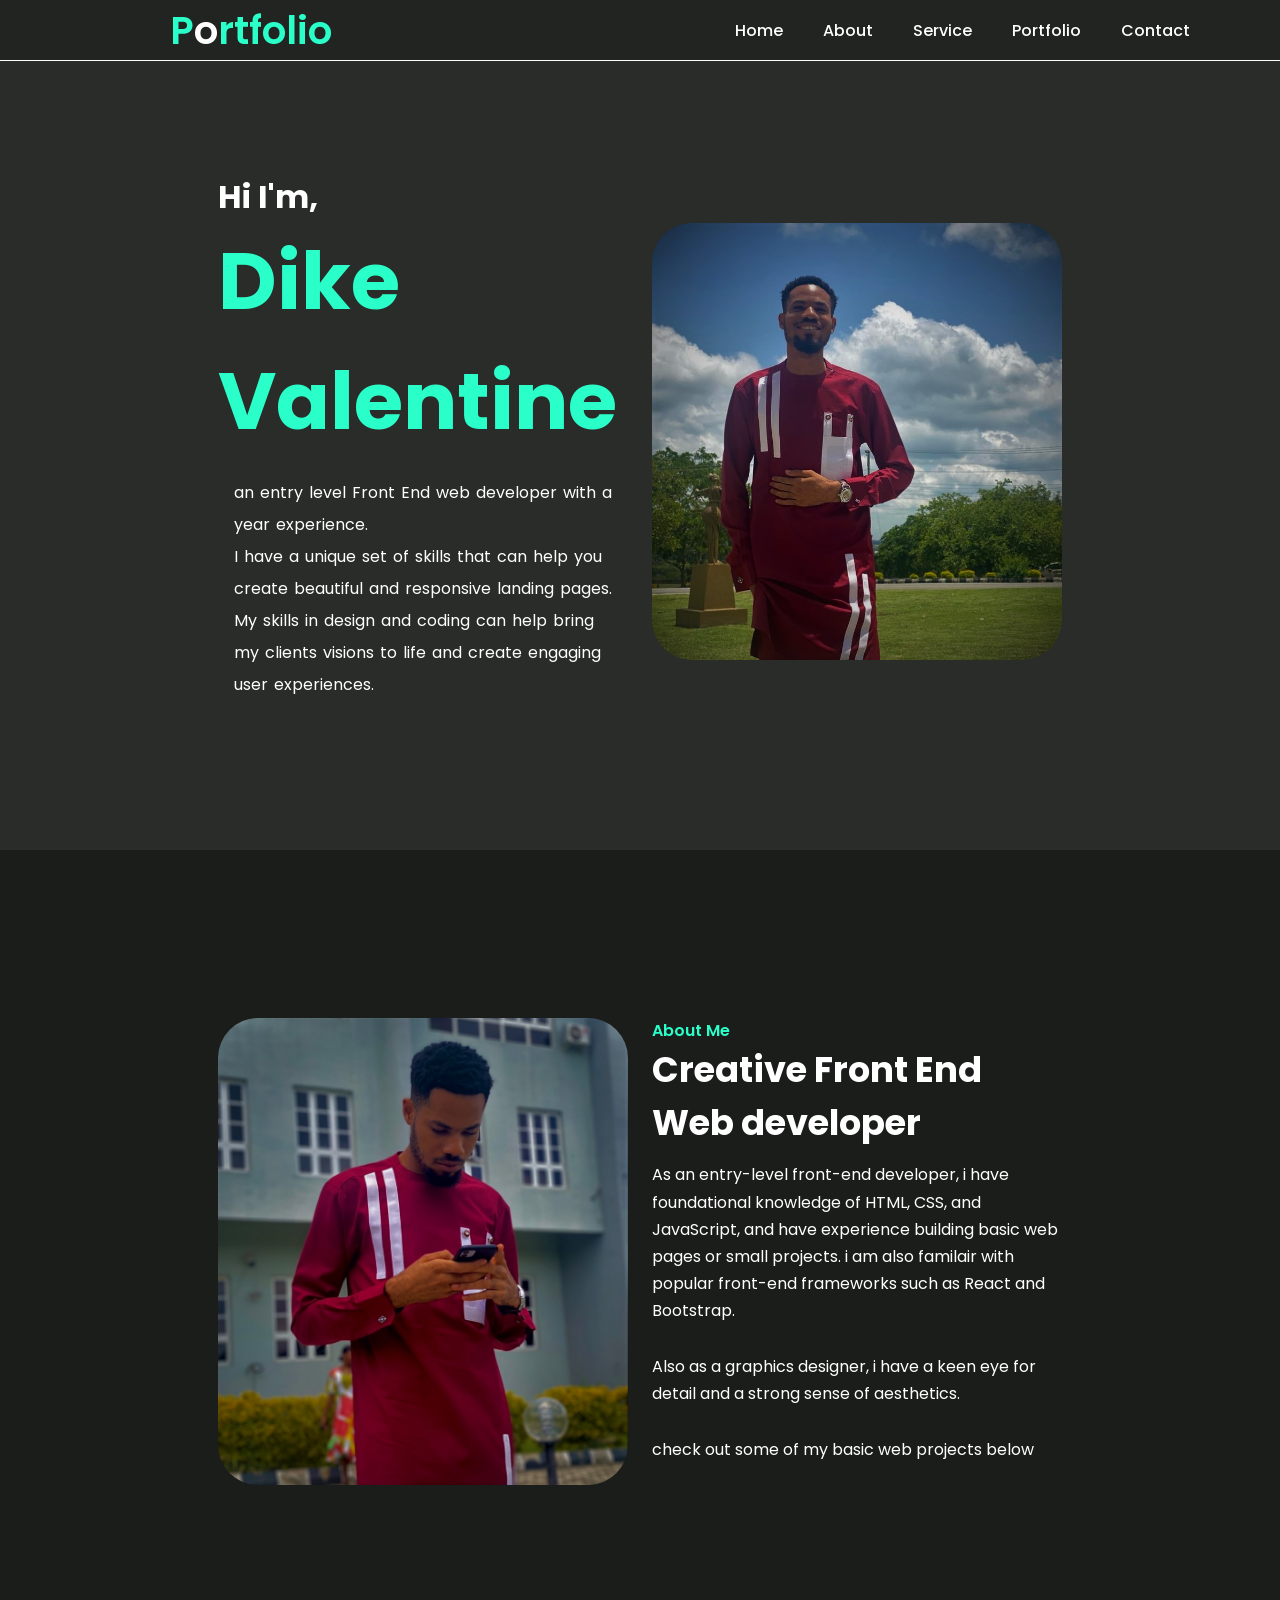
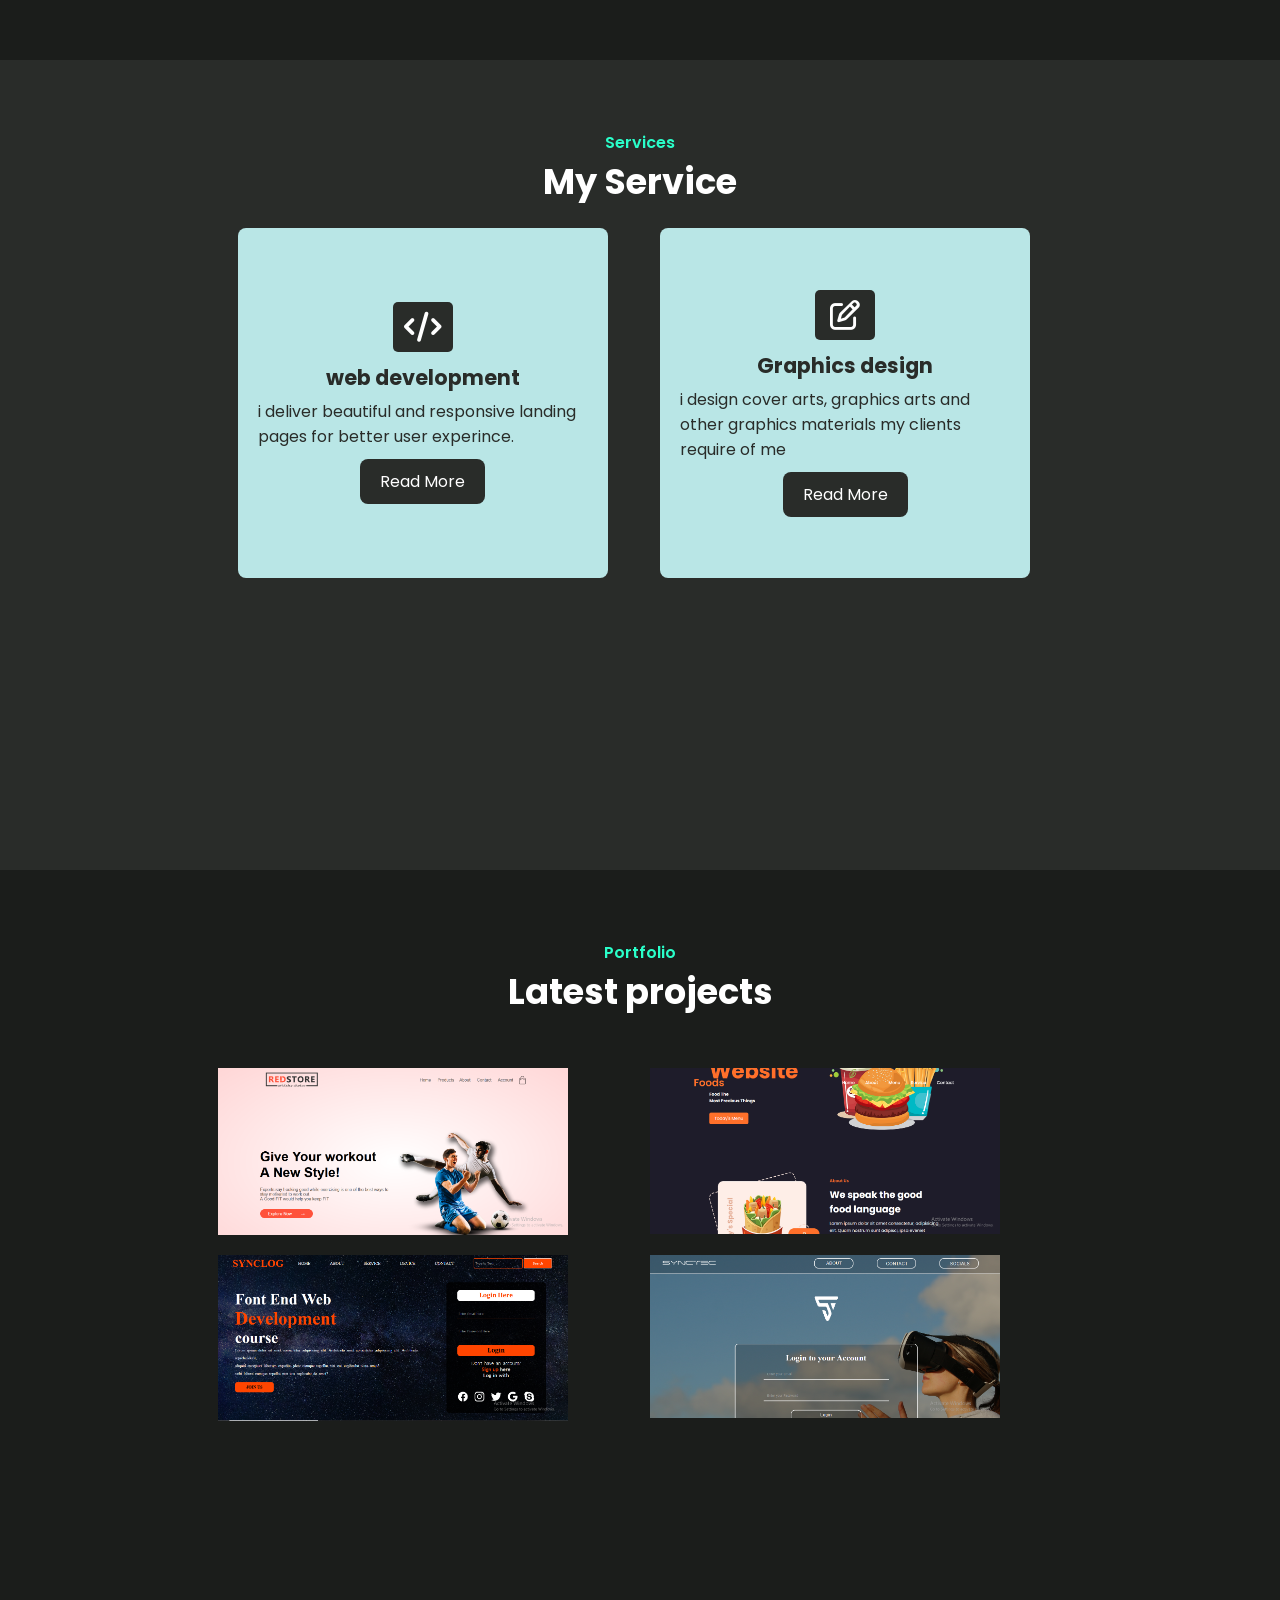
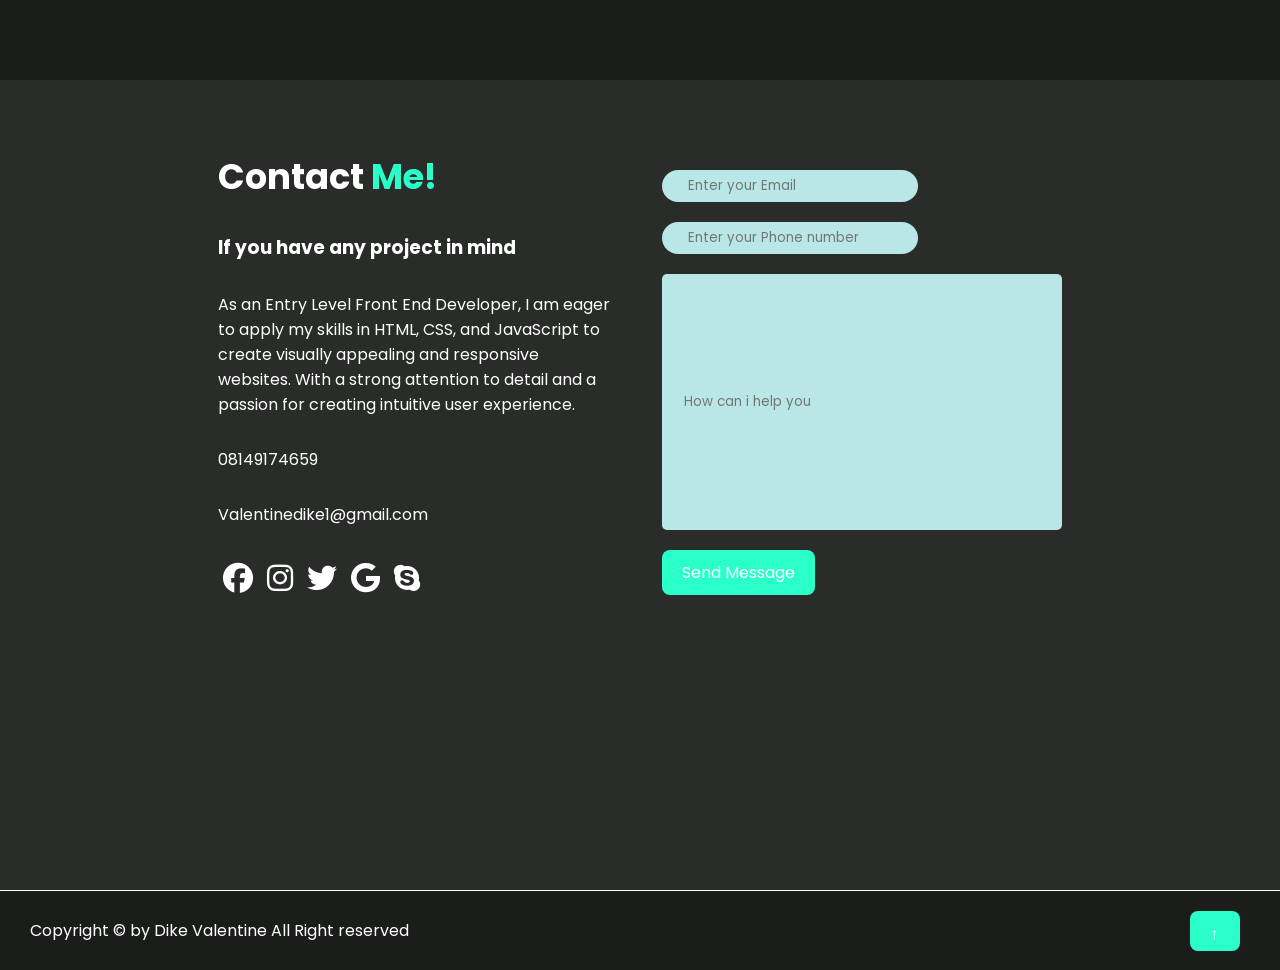
<file: index.html>
<!DOCTYPE html>
<html lang="en">
  <head>
    <meta charset="UTF-8" />
    <meta http-equiv="X-UA-Compatible" content="IE=edge" />
    <meta name="viewport" content="width=device-width, initial-scale=1.0" />
    <link rel="stylesheet" type="text/css" href="main.css" />
    <title>My portfolio site</title>
    <!-- <link rel="stylesheet" href="https://cdnjs.cloudflare.com/ajax/libs/font-awesome/6.3.0/css/all.min.css">
    <link rel="stylesheet" href="path/to/font-awesome/css/font-awesome.min.css">
    <link rel="preconnect" href="https://fonts.googleapis.com">
<link rel="preconnect" href="https://fonts.gstatic.com" crossorigin> -->
<link rel="stylesheet" href="https://cdnjs.cloudflare.com/ajax/libs/font-awesome/6.3.0/css/all.min.css" integrity="sha512-SzlrxWUlpfuzQ+pcUCosxcglQRNAq/DZjVsC0lE40xsADsfeQoEypE+enwcOiGjk/bSuGGKHEyjSoQ1zVisanQ==" crossorigin="anonymous" referrerpolicy="no-referrer" />
<link href="https://fonts.googleapis.com/css2?family=DynaPuff:wght@500&family=Fugaz+One&family=Poppins:ital,wght@0,100;0,200;0,300;0,400;0,500;0,600;0,700;0,800;0,900;1,300&display=swap" rel="stylesheet">
  </head>
  <body>
    <!-- header -->
    <header>
      <a class="logo" href="">P<span>o</span>rtfolio</a>


      <!-- <a href="" id="toggle-button" class ="toggle-button"> -->



        <span class="bar"></span>
        <span class="bar"></span>
        <span class="bar"></span>
      </a>
      <ul id="navbar-links" class="navbar-links">
        <li><a href="#home">Home</a></li>
        <li><a href="#about">About</a></li>
        <li><a href="#service">Service</a></li>
        <li><a href="#portfolio">Portfolio</a></li>
        <li><a href="#contact">Contact</a></li>
      </ul>

    <div id="menu-btn"><i class="fa-solid fa-bars"></i></div>
  
      

    </header>

    <!-- home section -->
    <section class="home" id="home">
      <div class="home-text">
        <h3>Hi I'm,</h3>
        <h1>Dike Valentine</h1>
        <p>
          an entry level Front End web developer with a year experience.<br />
          I have a unique set of skills that can help you create beautiful
          and responsive landing pages. My skills in design and coding can help
          bring my clients visions to life and create engaging user
          experiences.
        </p>
        <!-- <a href="#" class="btn">Say hello</a> -->
      </div>

      <div class="home-img">
        <img src="images/firstimage.jpg" alt="" />
      </div>
    </section>

    <!-- about me section -->

    <section class="about" id="about">
      <div class="about-img">
        <img src="images/secondimage.JPG" />
      </div>
      <div class="about-text">
        <span>About Me</span>
        <h4>Creative Front End Web developer</h4>
        <p>As an entry-level front-end developer, i have foundational knowledge of HTML, CSS, and JavaScript, and have experience building basic web pages or small projects. i am also familair with popular front-end frameworks such as React and Bootstrap.</p>
        <p>Also as a graphics designer, i have a keen eye for detail and a strong sense of aesthetics. </p>
        <p>check out some of my basic web projects below </p>
        
        <!-- <a href="#" class="btn">Learn More</a> -->
      </div>
    </section>

    <!-- Services section-->
    <section class="service" id="service">
      <div class="heading">
        <span>Services</span>
        <h4>My Service</h4>
      </div>

      <div class="service-container">
        <div class="box">
          <i class="fa fa-code" aria-hidden="true"></i>
          <h2>web development</h2>
          <h3>i deliver beautiful and responsive landing pages for better user experince.</h3>
          <a href="#" class="btn">Read More</a>
        </div>

        <div class="box">
          <i class="fa-regular fa-pen-to-square"></i>
          <h2>Graphics design</h2>
          <h3>i design cover arts, graphics arts and other graphics materials my clients require of me</h3>
          <a href="#" class="btn">Read More</a>
        </div>
        </div>
<!-- 
        <div class="box">
          <h2>Programming with python</h2>
          <h3></h3>
          <a href="#" class="btn">Learn More</a>
        </div>
      </div> -->
    </section>

    <!-- portfolio section -->

    <section class="portfolio" id="portfolio">
      <div class="heading">
        <span>Portfolio</span>
        <h4>Latest projects</h4>
      </div>

      <div class="portfolio-container">
        <div class="port-box">
          <div class="port-box-img">
            <img src="images/ecommerce.PNG" alt="" />
          </div>
          <div class="layer">
            <h3>E-Commerce Website</h3>
            <p>A landing page
              <br> for an
             <br>
               E-commerce website</p>
          </div>
        </div>

        <div class="port-box">
          <div class="port-box-img">
            <img src="images/foodwebsite.PNG" alt="" />
          </div>
          <div class="layer">
            <h3>Food & Restaurant Website.</h3>
            <p>A Food & Restaurnat landing web page</p>
          </div>
        </div>

        <div class="port-box">
          <div class="port-box-img">
            <img src="images/loginpage.PNG" alt="" />
          </div>
          <div class="layer">
            <h3>Tutorial website log-in page.</h3>
            <p>A log-in web page for a Tutorial website</p>
          </div>
        </div>

        <div class="port-box">
          <div class="port-box-img">
            <img src="images/synctecwebsite.PNG" alt="" />
          </div>
          <div class="layer">
            <h3>Gaming log-in web page</h3>
            <p>A log-in page for a gaming website</p>
          </div>
        </div>
      </div>
    </section>

    <!-- contact section -->

    <section class="contact" id="contact">
      <div class="contact-conatiner">
      <div class="contact-box">
        <h4>Contact <span>Me!</span> </h4>
        <h3>If you have any project in mind</h3>

        <p>
          As an Entry Level Front End Developer, I am eager to apply my skills in HTML, CSS, and JavaScript to create visually appealing and responsive websites. With a strong attention to detail and a passion for creating intuitive user experience.
        </p>

        <p>08149174659</p>

        <p>Valentinedike1@gmail.com</p>

        <div class="icons">
          <a href="#"><i class="fa-brands fa-facebook"></i></a>
          <a href="#"><i class="fa-brands fa-instagram"></i></a>
          <a href="#"><i class="fa-brands fa-twitter"></i></a>
          <a href="#"><i class="fa-brands fa-google"></i></a>
          <a href="#"><i class="fa-brands fa-skype"></i></a>
        </div>
      </div>
      <div class="contact-form">
        <div class="forms">
          <div class="input-div">
            <input
              class="email-input"
              placeholder="  &#160 Enter your Email"
              type="email"
              id="email"
            />
          </div>
          <div class="input-div">
            <input
              class="number-input"
              placeholder="  &#160 Enter your Phone number"
              type="inputbox"
              id="Password"
            />
          </div>

          <div class="input-div">
            <input
              class="info-input"
              placeholder="  &#160How can i help you"
              type="inputbox"
              id="Password"
            />
          </div>
        </div>

        <a href="#" class="btn">Send Message</a>
      </div>
    </div>
    </section>

    <footer> 
      <p>Copyright &#169 by Dike Valentine All Right reserved</p>

      <a href="#top" class="btn">&uarr;</a>
    </footer>
    <script src="script.js" defer></script>
  </body>
</html>
</file>
<file: main.css>
*{
  padding: 0;
  margin: 0;
  box-sizing: border-box;
  font-family: 'Poppins', sans-serif;
  scroll-behavior: smooth;
  list-style: none;
  text-decoration: none;


}

:root{
  --main-color:#2affca;
  --text-color:#fff;
  --bg-color:#292c29;
  --big-font:5rem;
  --h2-font:1rem;
  --p-font:0.9rem;
  --h3-font: 2rem;
  --h4-font: 2.2rem;
  --sec-bg-color:#1b1d1b;

}

::selection{
  background-color: var(--main-color) ;
  color: var(--text-color);
}

body{
  background: var(--bg-color);
  color: var(--text-color);
}


/* header section */

/* .toggle-button{
  position: absolute;
  top: .75rem;
  right: 1rem;
  display: flex;
  flex-direction: column;
  justify-content: space-between;
  width: 30px;
  height: 21px;
  visibility: hidden;
}

.toggle-button .bar{

  height: 3px;
  width: 100%;
  background-color: white;
  border-radius: 10px;
} */
#menu-btn i{

  
font-size: 30px;
visibility: hidden;

}

header{
  position: fixed;
  top: 0;
  right: 0;
  width: 100%;
  z-index: 1000;
  display: flex;
   justify-content: space-between;
  align-items: center;
  padding: 30px 170px;
  border-bottom: solid white;
  border-width: thin;
  height: 3rem;
  background: #11131150;
}



.logo{
  color: var(--main-color);
  font-weight: 600;
  font-size: 2.4rem;
  position: absolute;
}

.logo span{
  color: var(--text-color);
}

header .navbar-links {
  
  position: absolute;
  right: 0;
padding-right: 70px;
width: auto;

 
}

header  ul {
    
  display: flex;

  

}



/* header .r li.active{

  opacity: 1;



}
header .r .active{
  visibility: hidden;
} */


.navbar-links a{
  color: var(--text-color);
  padding: 10px 20px;
  font-weight: 500;
  transition: color 0.3s linear;
}

.navbar-links li a:hover{
  color: var(--main-color);
}

#menu-icon{
  font-size: 2rem;
  cursor: pointer;
}



/* home section */

h4{
  font-size: var(--h4-font);
}

section{
  padding: 70px 17%;
  width: 100%;
  min-height: 90vh;

}

.home{
  width: 100%;
  min-height: 90vh;
  display: grid;
  grid-template-columns: repeat(2, 1fr);
  grid-gap: 1.5rem;
   align-items: center;
   margin-top: 40px; 
}

.home img{
  max-width: 100%;
  width: 600px;
  height: auto;
  border-radius: 40px;
  transition: all 0.5s ease-in-out;
  cursor: pointer;
  
}

.home img:hover{

  transform:translateX(40px);
}

.home-text h1{
  font-size: var(--big-font);
  color: var(--main-color);
 
}

.home-text p{
  font-size: var(--h2-font);
  margin: 1rem 1rem;
  word-spacing: 2px;
  line-height:2rem;
}

.home-text h3{
  font-size: var(--h3-font);

}

.btn{
  display: inline-block;
  padding: 10px 20px;
  background-color: var(--main-color);
  color: #fff;
  border-radius: 0.5rem;
  transition: 0.18s ease-out;
  cursor: pointer;
}

.btn:hover{

  transform: scale(1.2) translateY(5px);
}

/* about menu */

.about{
  display: grid;
  grid-template-columns: repeat(2, 2fr);

grid-gap: 1.5rem;
align-items: center;

  background-color: var(--sec-bg-color);
 
}



.about-img img{
  max-width: 100%;
  width: 600px;
  height: auto;
  border-radius: 40px;
  transition: all 0.5s ease-in-out;
  cursor: pointer;
}

.about img:hover{

  transform:translateX(-40px);
}

.about-text span{
  color: var(--main-color);
  font-weight: 600;

}

.about-text h2{
  font-size: var(--h2-font);
  margin-top: 0.8rem;
}

.about-text p{

  margin: 0.8rem 0 1.8rem;
  line-height: 1.7;
}


.heading{
  text-align: center;
}

.heading span{
  color: var(--main-color);
  font-weight: 600;
}

.heading h2{
  font-size: var(--h2-font);

}


/* service section */



.service-container{
  display: grid;
  /* grid-template-columns: repeat(auto-fit, minmax(220px, auto));
  grid-gap: 1.5rem;
  align-items: center; */
  

  
  
  justify-content: center;
  grid-template-columns: repeat(2, 1fr);

}

.service-container .btn{
  background-color: var(--bg-color);
  color: var(--text-color);
  transition: transform 0.18s ease-in-out , background-color 0.3s ease;
}

.service-container .btn:hover{
  background-color: rgb(151, 151, 151);

}

.box{
  position: relative;
  margin-top: 4rem;
  margin: 20px 20px;
  height: auto;
  display: flex;
  flex-direction: column;
  align-items: center;
  justify-content: center;
  background: #b9e6e6;
  padding: 20px;
  border-radius: 0.5rem;
  height: 350px;
  width: 370px;
  cursor: pointer;
}

.box i{

  font-size: 30px;
  background-color: var(--bg-color);
  width: 60px;
  height: 50px;
  display: flex;
  justify-content: center;
  border-radius: 5px;
  align-items: center;
}

.box-img{

  width: 220px;
  height: 220px;

}

.box-img img{

  width: 100%;
  height: 100%;
}

.box h2{
  font-size: 1.3rem;
  color: var(--bg-color);
  margin-top: 10px;

}

.box h3{
  color: var(--bg-color);
  font-size: 1rem;
  font-weight: 400;
  margin: 6px 0 10px;
}

.box span{
color: var(--main-color);
}

/* .box i{
  background: var(--main-color);
  position: absolute;
  right: 0;
  top: 0;
  font-size: 30px;
  padding: 7px;
  border-top-right-radius: 0.5rem} */


  /* portfolio section */


.portfolio{
  background: var(--sec-bg-color);
}

  .port-box{

    width: 350px;
    position: relative;
    text-align: center;
    height: auto;
  }

  .port-box-img{

    width: 350px;
    max-width: 350px;
    height: auto;
    cursor: pointer;
  
   
  
  }

  .layer{
    position: absolute;
    height: 0;
    bottom: 0;
    left: 0;
    right: 0;
    background-color: rgba(0, 0, 0, 0.75);
    transition: .5s ease;
    overflow: hidden;
    display: flex;
    flex-direction: column;
    align-items: center;
    justify-content: center;
border-top-left-radius: 10px;
border-top-right-radius: 10px;
cursor: pointer;
  }

.port-box:hover .layer{  

    height: 90%;

  }

  .port-box-img img{

    width: 100%;
    height:auto;
    display: block;
  }


  .portfolio-container{

    margin-top: 50px;

    display: grid;
    grid-template-columns: repeat(2, 2fr);
    justify-content: center;
    grid-gap: 20px;
  }

  .portfolio-container h3{
    margin: 5px;
    color: var(--main-color);
  }



  /* contact section */

  .contact-form{
    
    margin-left: 50px;

  }

  .contact-box h2{

   margin:30px 0;
   border: none;
  outline: none;

  }

  .contact-box h4 span{

    color: var(--main-color);
  }
  .contact-box h3{

    margin:30px 0;
    }

    
 .contact-box p{
  margin:30px 0;
    }

  .contact-conatiner{

    display: grid;
    grid-template-columns: repeat(2, 2fr);

  }

   .email-input{

    width: 16rem;
    height: 2rem;
    border: none;
    background: #b9e6e6;
    border-radius: 35px;
    padding-left: 10px;
  }

  .number-input{
    width: 16rem;
    height: 2rem;
    background: #b9e6e6;
    border: none;
    border-radius: 35px;
    padding-left: 10px;
  }

  .info-input{
    width: 25rem;
    height: 16rem;
    border: none;
    background: #b9e6e6;
    border-radius: 5px;
    padding-left: 10px;
  }

  .input-div{

    margin: 20px 0;

  }

  .icons{
    
    width: 100%;
    /* display: flex;
    justify-content: space-between;
    align-items: center;
    margin-bottom: 10px; */
}

.icons a{
  color: white;
  text-decoration: none;
  font-size: 30px;
  padding-bottom: 50px;
  transition: color 0.2s ease-in-out;
  margin-top: 20px;
  margin-left: 5px;
  margin-right: 5px;
  transition: all 0.3s ease-in-out;
  cursor: pointer;
  
  }

  .icons a i{

    font-size: 30px;
  }

  .icons a:hover{
    color:var(--main-color);
  }

  /* footer section */

  footer{
    display: flex;
    justify-content: space-between;
    align-items: center;
  border-top: solid white;
  border-width: thin;
  height: 5rem;
  background: var(--sec-bg-color);
  }

  footer a{
    width: 50px;
    height: 40px;
    margin-right: 40px;
   /* margin-top: 20px; */

  }

  footer p{

    margin-left: 30px;
    

  }

  /* media queries */
  /* --dextop: 1200px;
  --laptop: 992px;
  --tablet: 768px;
  --phone: 460px; */


  @media screen and (max-width: 740px){

    
    body p {

      font: 0.5px;
      

    }
    .contact-box p{
    text-align: center;
        }

        .contact-box h3{

          text-align: center;
        }

    header{
      width: 100%;
      position: relative;

      
    }
    header .logo{
      position: absolute;
      right: 530px;

    }
    /* .toggle-button{

      visibility: visible;
      margin-top: 8px;


    } */

    header .navbar-links{
  display: flex;
      flex-direction: column;
      justify-content: center;
      align-items: center;
      width: 100%;
      padding: 0;
      
    }

     .navbar-links{
      /* display: flex;
      flex-direction: column;
      justify-content: center;
      align-items: center; */
      width: 100%;
      top: 0;
      background: var(--main-color);
      height: 60vh;
      margin: 0;
      font-size: 20px;
      transform: translateY(-800px);
      transition: all 0.5s;
    }
  

    .navbar-links li{

      display: flex;
      justify-content: center;
      align-items: center;
      width: 100%;
      margin: 15px 0;
    }

    .navbar-links li a:visited{
      color: var(--sec-bg-color);

    }
    .navbar-links li a{

      color: var(--sec-bg-color);

    }

    .showmenu{
      transform: translate(0);
    }

    #menu-btn i {

     visibility: visible;
      position: absolute;

      right: 30px;
      top: 15px;
  
      
    }
  

    

    .header .navbar-links:hover{

      visibility: visible;


    }



   

    .r-links ul li a:hover{

      color: var(--text-color);
      transform: scale(2);
    }
    
   .contact-conatiner .icons {

 display: flex;
 justify-content: center;
 align-items: center;
    }

    .icons i{

      margin: 0 10px;
    }

  

  

    .home{
      display: flex;
      flex-direction: column;
    }

    .home-text{
      display: flex;
      flex-direction: column;
      justify-content: center;
      align-items: center;
      text-align: center;
      margin-bottom: 40px;

    }

    .about{
      display: flex;
      flex-direction: column;
    }

    .about-text{
      order: 0;

      text-align: center;

    }

    .about-img{
      order: 1;

    }

    .service-container{

      display: flex;
      flex-direction: column;
      justify-content: center;
      align-items: center;
    }

    
    .portfolio-container{

      display: flex;
      flex-direction: column;
      justify-content: center;
      align-items: center;
      row-gap: 50px;

    }

    .logo{
      position: absolute;
      left: 20px;
font-size: 2rem;
    }

    .contact-conatiner{
      display: flex;
      flex-direction: column;
      justify-content: center;
      align-items: center;

    }

    .contact-box{
      display: flex;
      flex-direction: column;
      justify-content: center;
      align-items: center;
    }

    .contact-form{

      display: flex;
      flex-direction: column;
      justify-content: center;
      align-items: center;
    }

    .forms{
      display: flex;
      flex-direction: column;
      justify-content: center;
      align-items: center;
    }

    .email-input{
      padding-left: 30px;
    }

    /* input [type = text]{

      margin-left: 10px;
    } */

    .menubar i{
      visibility: visible;
      position: absolute;
      padding-left: 130px;
      font-size: 26px;
      }

      .menubar{
     margin-bottom: 20px;
      }
   

   .r {
      display: flex;
      flex-direction: column;
      position: absolute;
     
    }

    }

  

  @media screen and (max-width: 460px){

    .home-text h1{

      font-size:3.5rem;
    }

    .home img{

      border-radius: 10px;
    }

    .about img{
      border-radius: 10px;
    }

    .header{
      width: 100%;
      justify-content: center;
      overflow: hidden;
    }
    
 



  .box{

    height: 300px;
    
    width: 310px;
    position: relative;

  }

  .box h3{

    font-size: 15px;
    margin-bottom: 30px;
  }

  .service-container .box i{
    font-size: 30px;

    height:  60px;
    width: 60px;
    padding: 10px 0;


  }

  .port-box{
    
    width: 290px;
  }

  .port-box img{

    width: 290px;

  }



  .info-input{
    width: 250px;
    margin-right:40px;
  }

  .email-input{
    margin-right:40px;
  }

  .number-input{
    margin-right:40px;
  }

  .contact-form .btn{

    margin-right:40px;

  }

  footer{
    font-size: 12px;
   
  }

  footer p{
    margin-left: 50px;
  }

  footer .btn{
    display: none;
   
  }

  .service{
    margin-top: 60px;
  }

  

}
</file>
